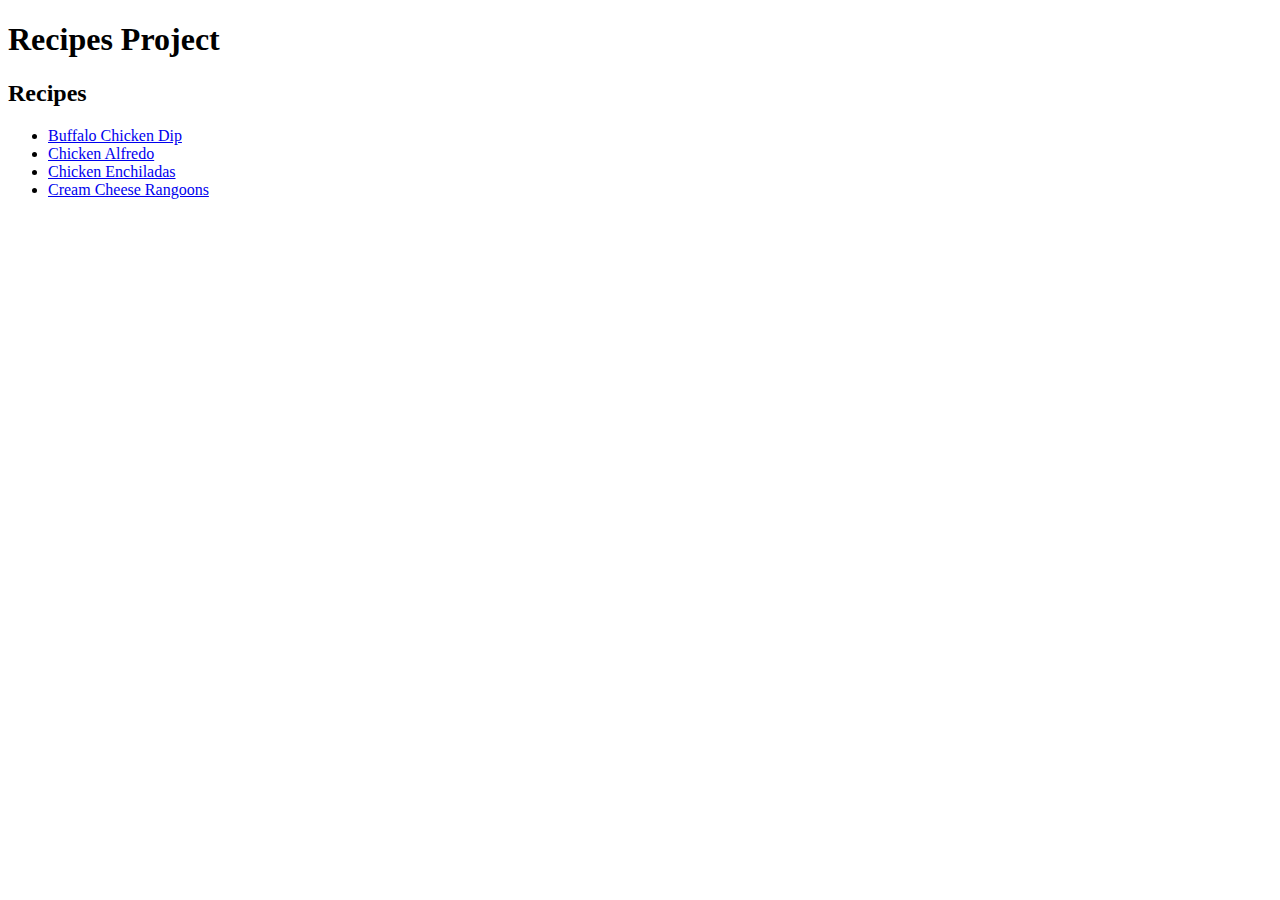
<file: index.html>
<!DOCTYPE html>

<html> 

    <Head> 
        <title>Recipes Project</title>
        <meta charset="utf-8">
    </Head>

    <body>

        <h1>Recipes Project</h1>

        <h2>Recipes</h2>
             <ul>
                 <li><a href="rec/buffdip.html">Buffalo Chicken Dip</a></li>
                 <li><a href="rec/chxalfredo.html">Chicken Alfredo</a></li>
                 <li><a href="rec/chxenchiladas.html">Chicken Enchiladas</a></li>
                 <li><a href="rec/rangoons.html">Cream Cheese Rangoons</a></li>
            </ul>

    </body>

</html>
</file>
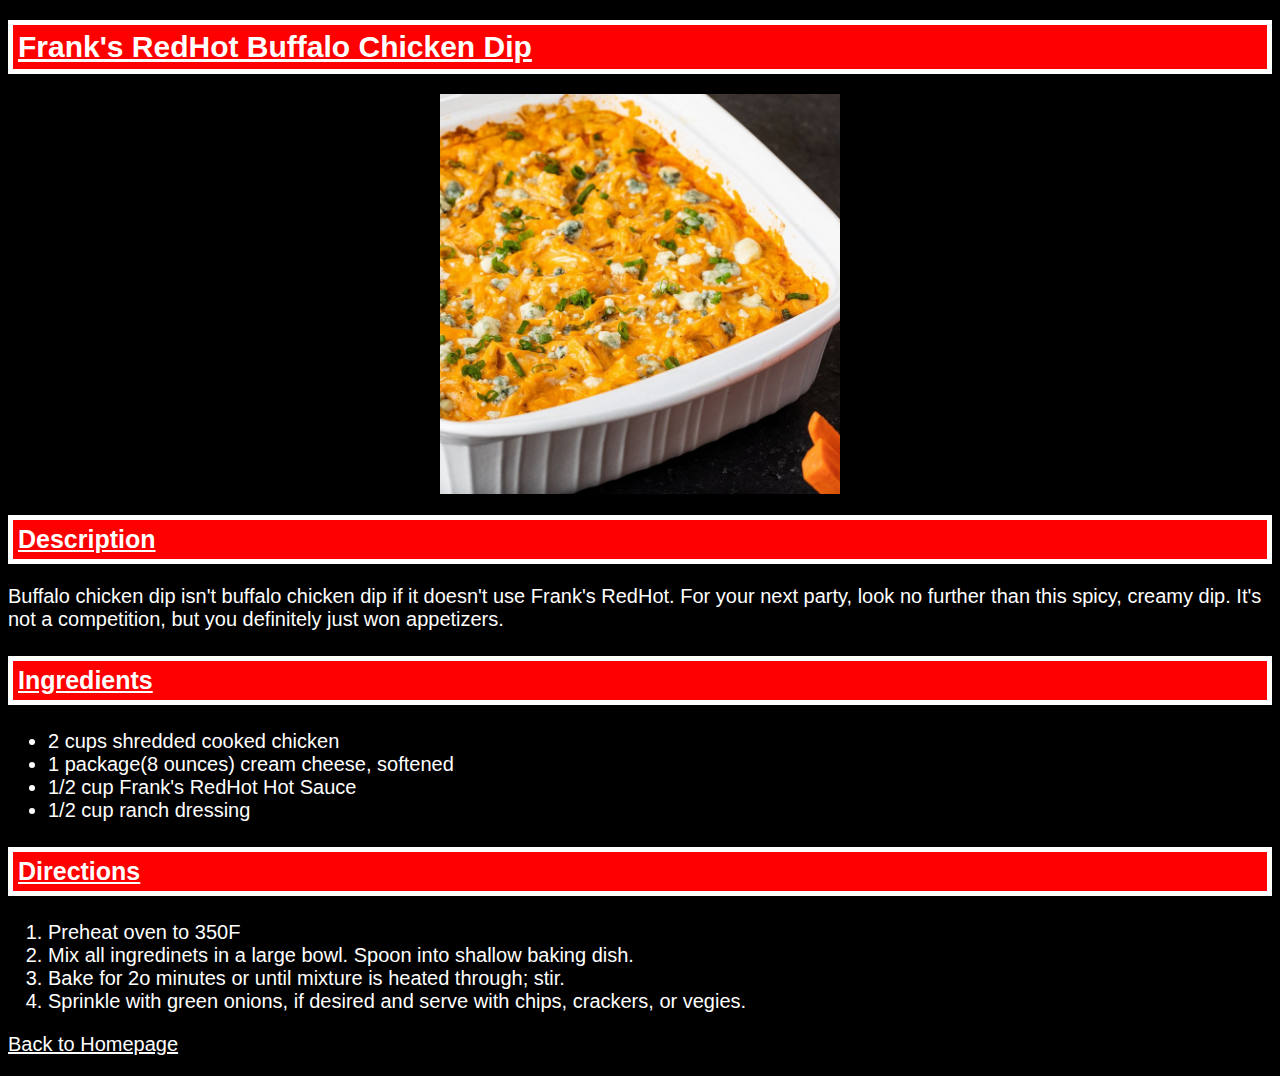
<file: rec/buffdip.html>
<!DOCTYPE html>

<html>

    <head>
        <title>Frank's RedHot Buffalo Chicken Dip</title>
        <meta charset="utf-8">
        <link rel="stylesheet" href="../style.css">
    </head>

    <body>

        <h1 class="h1">Frank's RedHot Buffalo Chicken Dip</h1>

        <img src="../img/bufdip.jpg" alt="Finished Buffalo Chicken Dip">

        <h2 class="h2">Description</h2>

        <p>
            Buffalo chicken dip isn't buffalo chicken dip if it doesn't use Frank's RedHot. For your next party, look no further than this spicy, creamy dip. It's not a competition, but you definitely just won appetizers.
        </p>

        <h3 class="h3">Ingredients</h3>

        <p>
            <ul>
                <li>2 cups shredded cooked chicken</li>
                <li>1 package(8 ounces) cream cheese, softened</li>
                <li>1/2 cup Frank's RedHot Hot Sauce</li>
                <li>1/2 cup ranch dressing</li>
            </ul>
        </p>

        <h3 class="h3">Directions</h3>

        <p>
            <ol>
                <li>Preheat oven to 350F</li>
                <li>Mix all ingredinets in a large bowl. Spoon into shallow baking dish.</li>
                <li>Bake for 2o minutes or until mixture is heated through; stir.</li>
                <li>Sprinkle with green onions, if desired and serve with chips, crackers, or vegies.</li>
            </ol>
        </p>

        <p>
            <a href="../index.html">Back to Homepage</a>
        </p>

    </body>





</html>
</file>
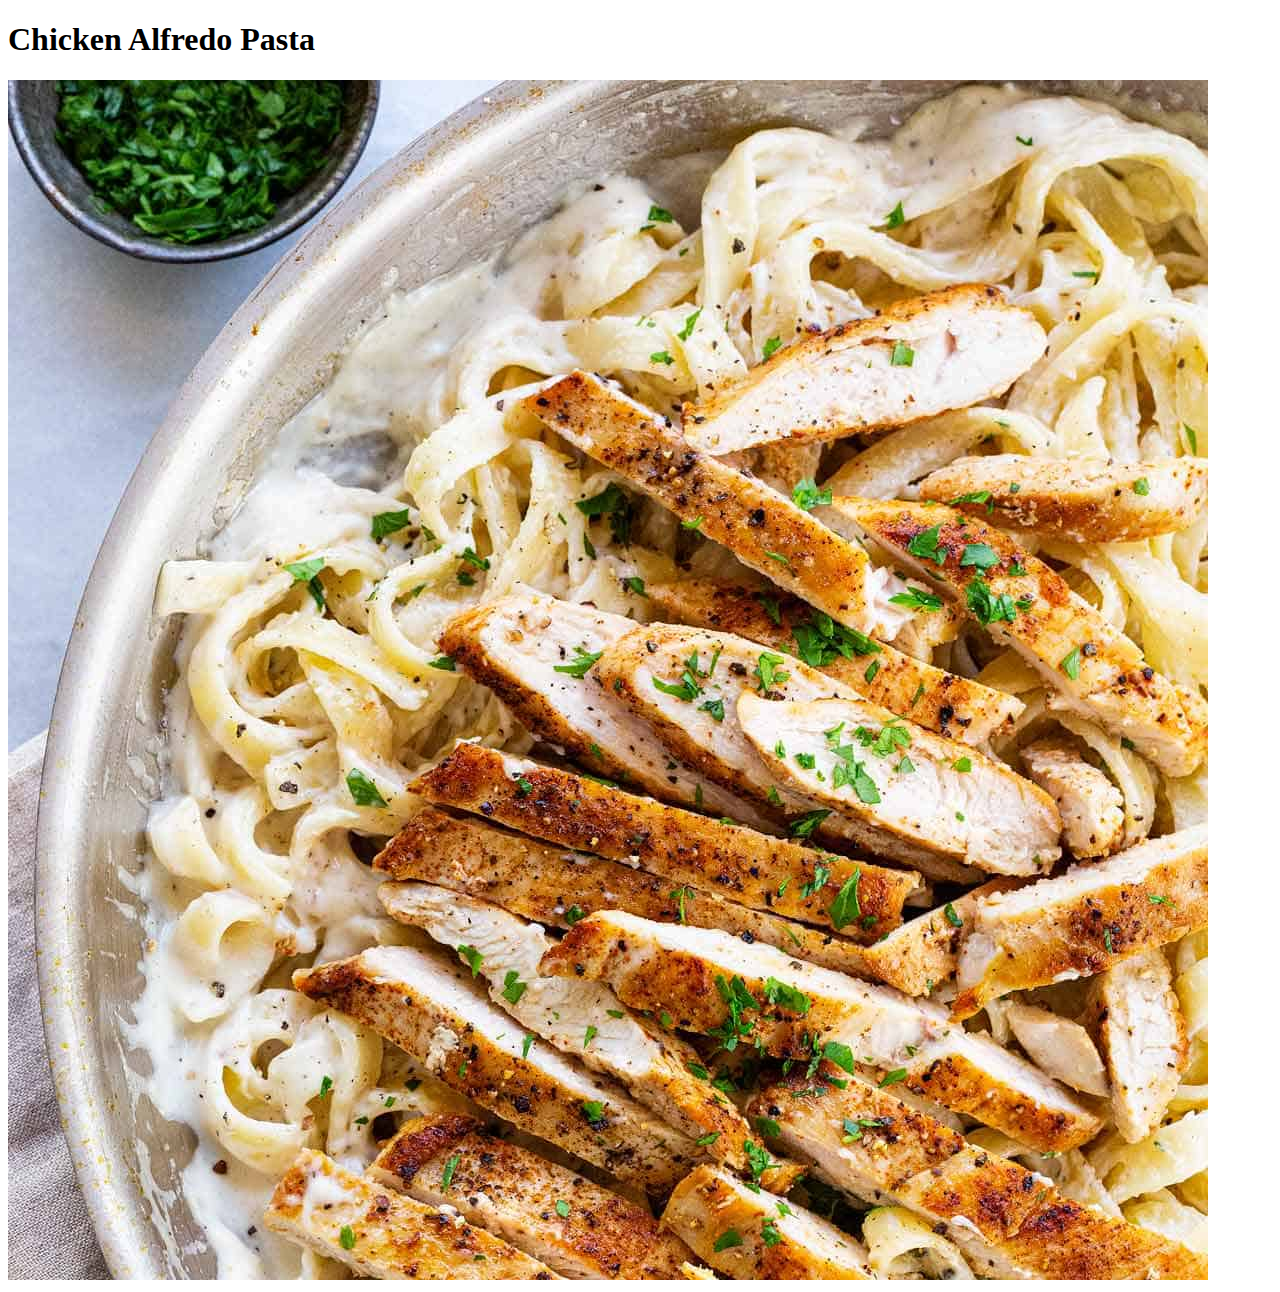
<file: rec/chxalfredo.html>
<!DOCTYPE html>

<html>

    <head>
        <title>Chicken Alfredo Pasta</title>
        <meta charset="utf-8">
    </head>

    <body>

        <h1>Chicken Alfredo Pasta</h1>

        <img src="../img/chxalfredo.jpg" alt="Finished photo of chicken alfredo pasta">

    </body>

</html>
</file>
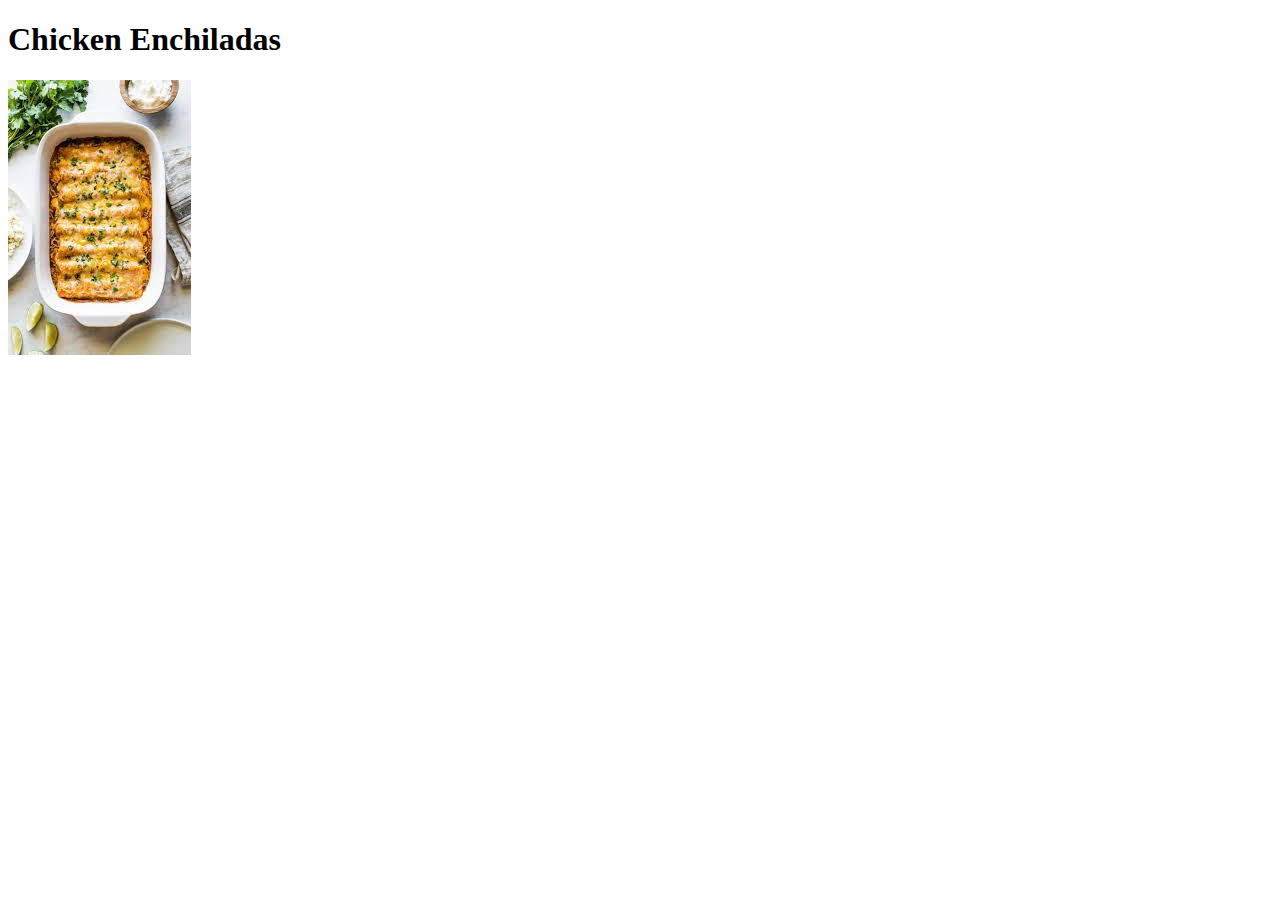
<file: rec/chxenchiladas.html>
<!DOCTYPE html>

<html>

    <head>
        <title>Chicken Enchiladas</title>
        <meta charset="utf-8">
    </head>

    <body>

        <h1>Chicken Enchiladas</h1>
        
        <img src="../img/chxenchiladas.jpeg" alt="Finished picture of chicken enchiladas">

    </body>

</html>
</file>
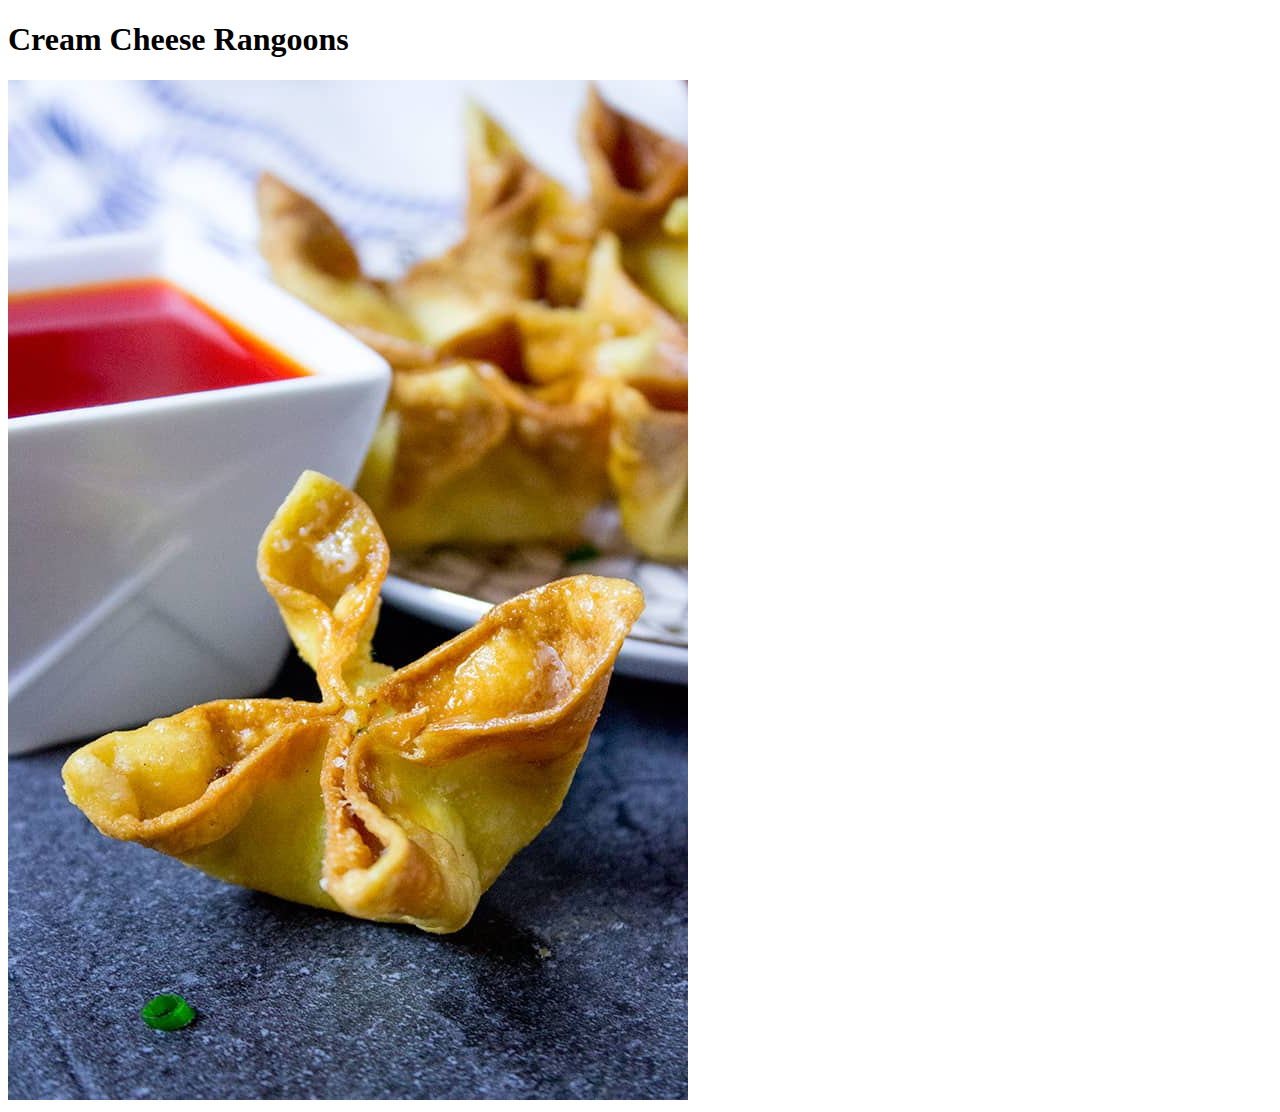
<file: rec/rangoons.html>
<!DOCTYPE html>

<html>
    <head>
        <title>Cream Cheese Rangoons</title>
        <meta charset="utf-8">
    </head>

    <body>

        <h1>Cream Cheese Rangoons</h1>

        <img src="../img/rangoons.jpg" alt="Finished image of cream cheese rangoons">

    </body>

</html>
</file>
<file: style.css>
img {
    display: block;
    margin-left: auto;
    margin-right: auto;
    height: auto;
    width: 400px;
}


* {
    font-family: Arial,Verdana,sans-serif;
    background-color: black;
    color: white;
}

p, li {
    font-size: 20px;
}

#main {
    font-size: 60px;
}

.h1,
.h2,
.h3 {
    background-color: red;
    border: 5px solid white;
    padding: 5px;
    background-clip: padding-box;
    text-decoration: underline;
}


.h1 {
    font-size: 30px;
    font-weight: bolder;
}

.h2,
.h3 {
    text-decoration: underline;
    font-size: 25px;
}
</file>
